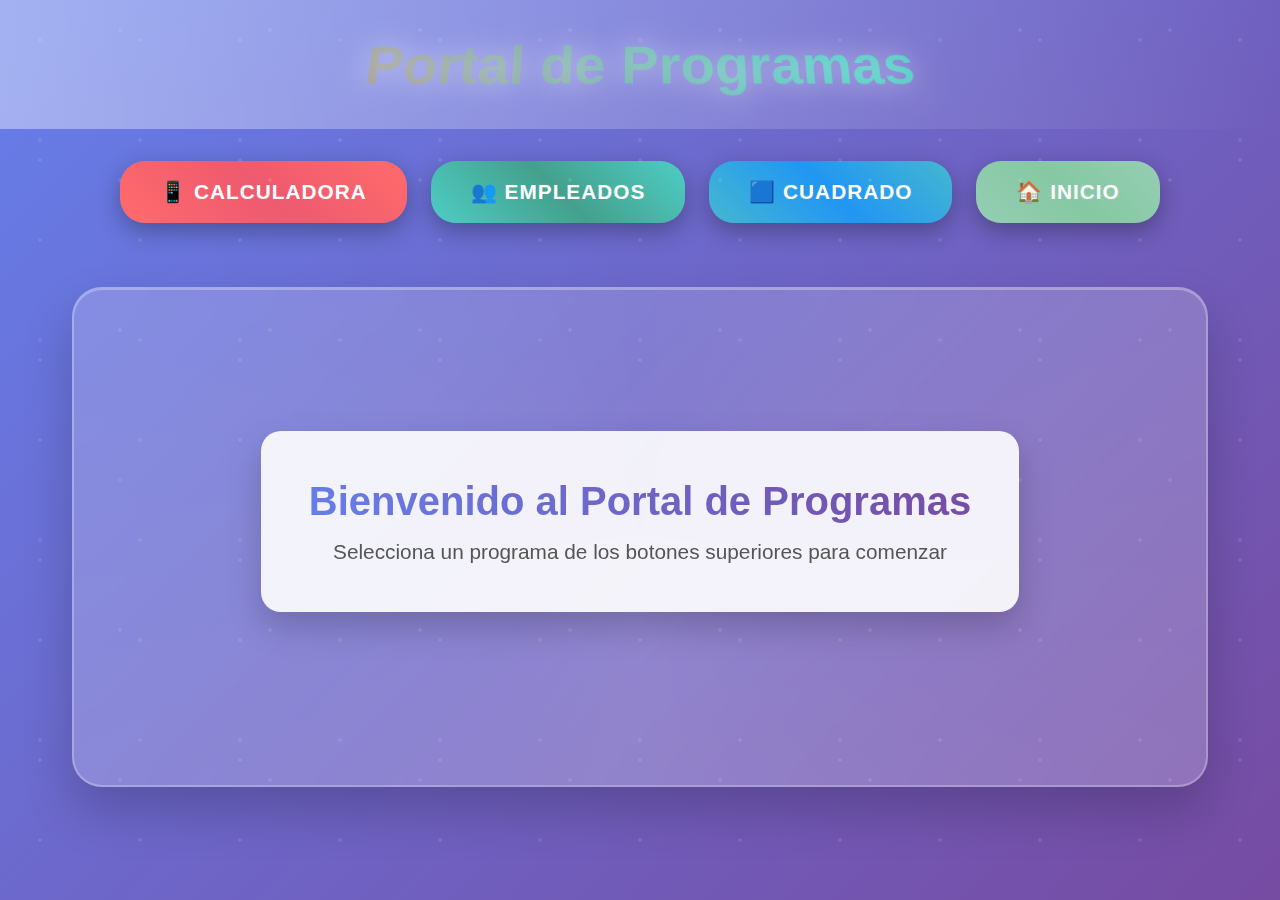
<file: index.html>
<!DOCTYPE html>
<html lang="es">
<head>
    <meta charset="UTF-8">
    <meta name="viewport" content="width=device-width, initial-scale=1.0">
    <title>Portal de Programas</title>
    <link rel="stylesheet" href="style/index.css">
    <link rel="icon" type="image/x-icon" href="style/index.css">
</head>
<body>
    <header>
        <h1>Portal de Programas</h1>
    </header>

    <nav>
        <button onclick="cargarPrograma('calculadora.html')">📱 Calculadora</button>
        <button onclick="cargarPrograma('empleados.html')">👥 Empleados</button>
        <button onclick="cargarPrograma('cuadrado.html')">🟦 Cuadrado</button>
        <button onclick="limpiarVisor()">🏠 Inicio</button>
    </nav>

    <main>
        <div id="contenedor-visor">
            <div class="mensaje-inicial" id="mensaje-inicial">
                <div>
                    <h3>Bienvenido al Portal de Programas</h3>
                    <p>Selecciona un programa de los botones superiores para comenzar</p>
                </div>
            </div>
            <iframe id="visor" src="" title="Visor de programas" style="display: none;"></iframe>
            <div id="error-mensaje" class="error-mensaje" style="display: none;"></div>
        </div>
    </main>

    <script src="js/index.js"></script>
</body>
</html>
</file>
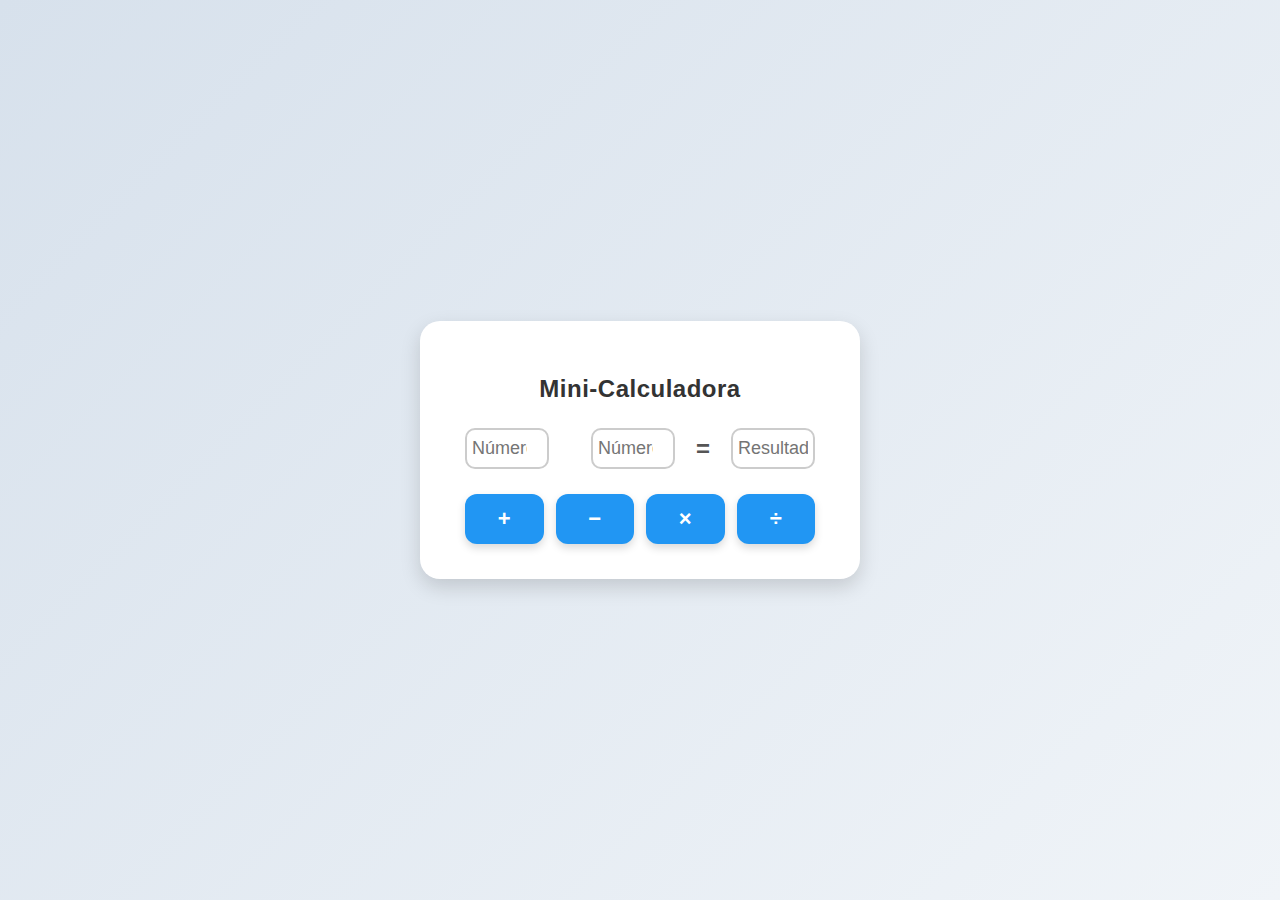
<file: calculadora.html>
<!DOCTYPE html>
<html lang="es">
<head>
<meta charset="UTF-8">
<meta name="viewport" content="width=device-width, initial-scale=1.0">
<title>Mini Calculadora</title>
<link rel="stylesheet" href="style/calculadora.css">
</head>
<body>

<div class="contenedor">
    <h2>Mini-Calculadora</h2>

    <div class="fila">
        <input type="number" id="num1" placeholder="Número 1">
        <span id="operador" class="oculto"></span>
        <input type="number" id="num2" placeholder="Número 2">
        <span>=</span>
        <input type="text" id="resultado" readonly placeholder="Resultado">
    </div>

    <div class="botones">
        <button onclick="calcular('+')">+</button>
        <button onclick="calcular('-')">−</button>
        <button onclick="calcular('*')">×</button>
        <button onclick="calcular('/')">÷</button>
    </div>
</div>

<script src="js/calculadora.js"></script>
</body>
</html>
</file>
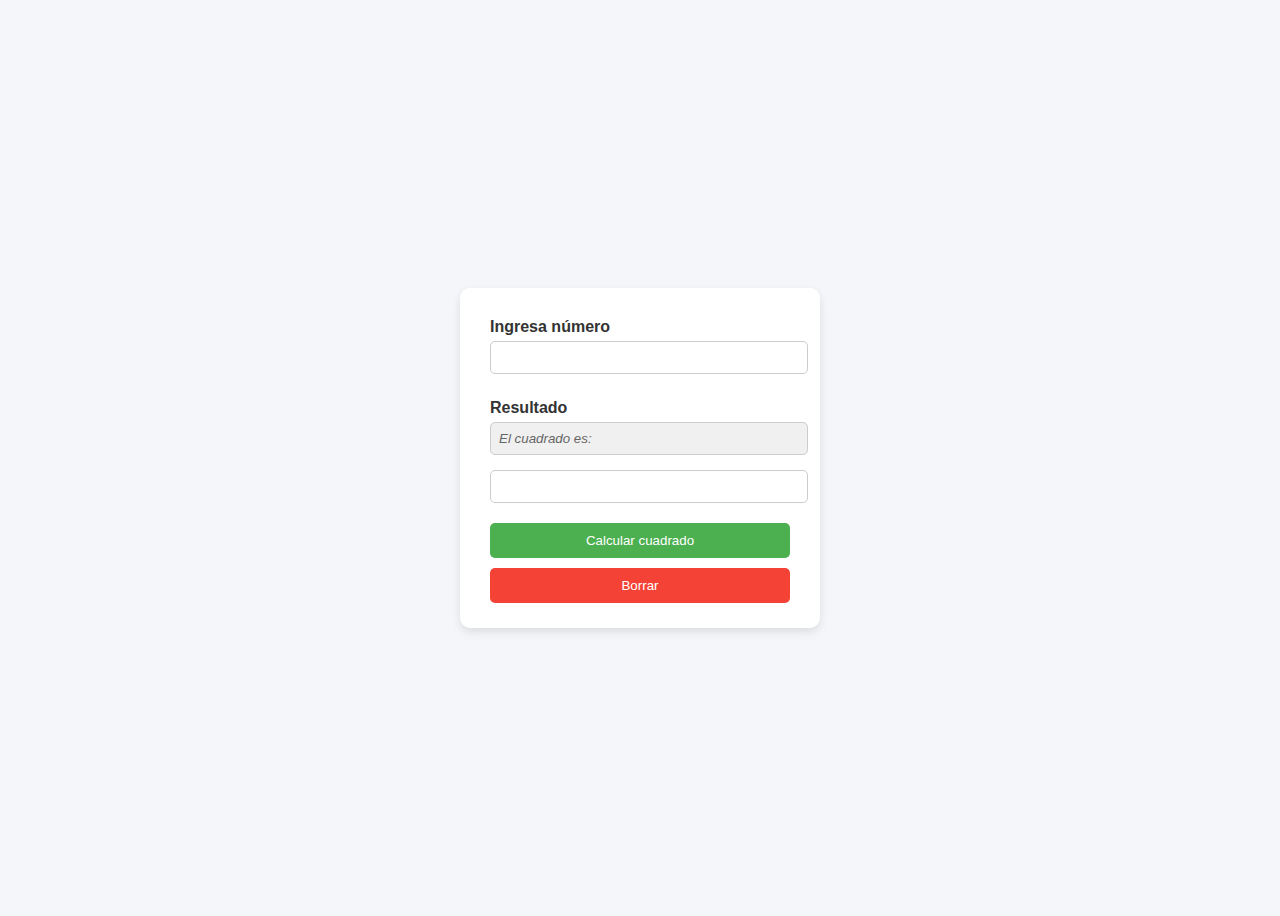
<file: cuadrado.html>
<!DOCTYPE html>
<html lang="en">
<head>
  <meta charset="UTF-8">
  <meta name="viewport" content="width=device-width, initial-scale=1.0">
  <title>js</title>
  <link rel="stylesheet" href="style/style.css">
</head>
<body>
  <form name="form1" action="">
    <label for="num1">Ingresa número</label>
    <input type="number" name="num1" id="num1">

    <label for="resultado">Resultado</label>
    <input type="text" disabled value="El cuadrado es:">
    <input type="number" name="resultado" id="resultado">

    <input type="button" onclick="cuadrado()" value="Calcular cuadrado">
    <input type="button" onclick="borrar()" value="Borrar">
    
  </form>
</body>
</html>
<script src="js/script.js"></script>
</file>
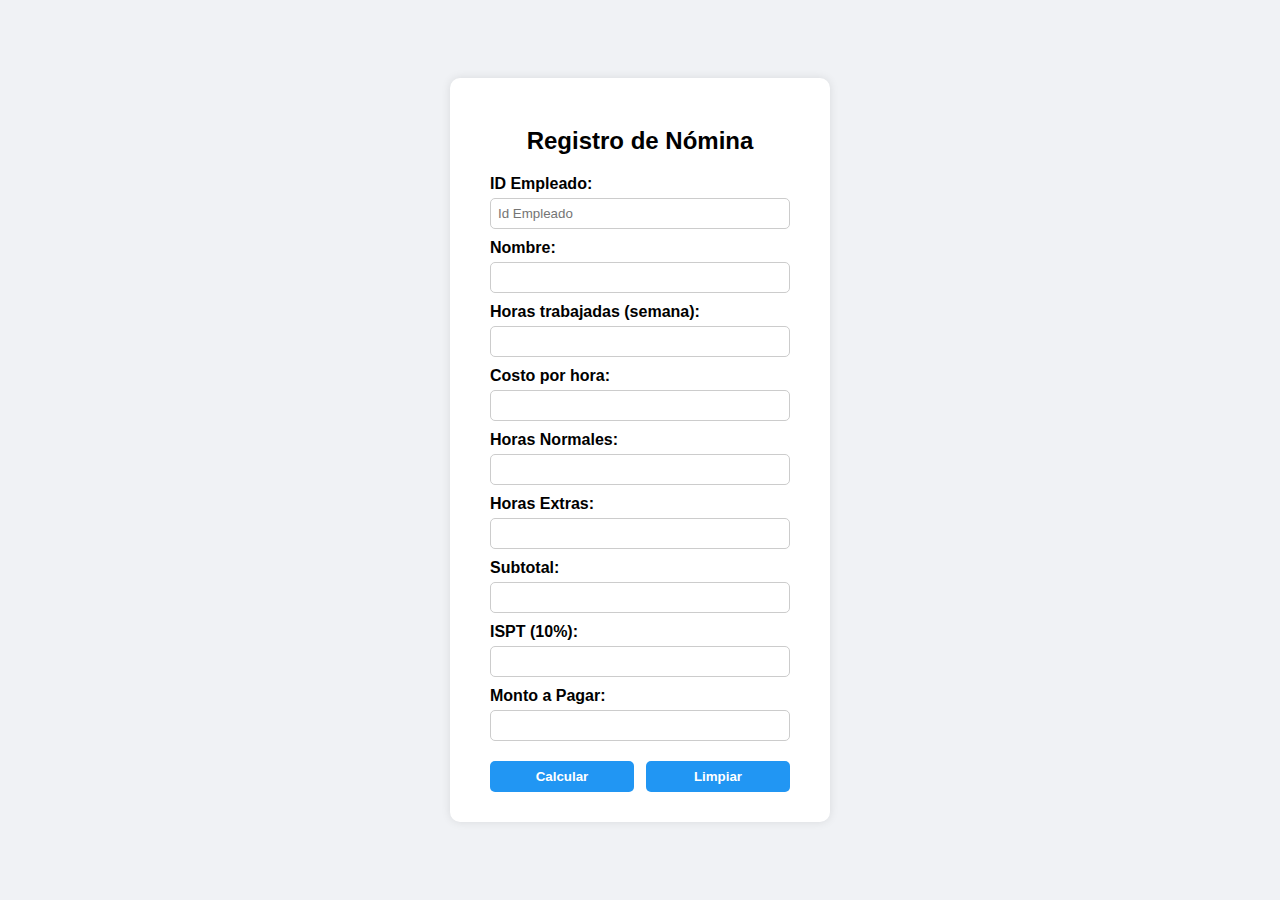
<file: empleados.html>
<!DOCTYPE html>
<html lang="es">
<head>
    <meta charset="UTF-8">
    <meta name="viewport" content="width=device-width, initial-scale=1.0">
    <title>Registro de Nómina</title>
    <link rel="stylesheet" href="style/empleados.css">
</head>
<body>

    <div class="contenedor">
        <h2>Registro de Nómina</h2>

        <label>ID Empleado:</label>
        <input placeholder="Id empleado" type="text" id="idEmpleado" onblur="primeraLetraMayuscula(this)">

        <label>Nombre:</label>
        <input type="text" id="nombre" onblur="primeraLetraMayuscula(this)">

        <label>Horas trabajadas (semana):</label>
        <input type="number" id="horas">

        <label>Costo por hora:</label>
        <input type="number" id="costo">

        <label>Horas Normales:</label>
        <input type="text" id="horasNormales" readonly>

        <label>Horas Extras:</label>
        <input type="text" id="horasExtras" readonly>

        <label>Subtotal:</label>
        <input type="text" id="subtotal" readonly>

        <label>ISPT (10%):</label>
        <input type="text" id="ispt" readonly>

        <label>Monto a Pagar:</label>
        <input type="text" id="monto" readonly>

        <div class="botones">
            <button onclick="calcularNomina()">Calcular</button>
            <button onclick="limpiarFormulario()">Limpiar</button>
        </div>
    </div>

    <script src="js/empleados.js"></script>
</body>
</html>
</file>
<file: style/index.css>
* {
    margin: 0;
    padding: 0;
    box-sizing: border-box;
}

body {
    font-family: 'Arial', sans-serif;
    background: linear-gradient(135deg, #667eea 0%, #764ba2 25%, #f093fb 50%, #f5576c 75%, #4facfe 100%);
    background-size: 400% 400%;
    animation: gradientShift 8s ease infinite;
    min-height: 100vh;
    overflow-x: hidden;
}

@keyframes gradientShift {
    0% { background-position: 0% 50%; }
    50% { background-position: 100% 50%; }
    100% { background-position: 0% 50%; }
}

header {
    text-align: center;
    padding: 2rem 0;
    position: relative;
    overflow: hidden;
}

header::before {
    content: '';
    position: absolute;
    top: 0;
    left: -100%;
    width: 200%;
    height: 100%;
    background: linear-gradient(90deg, transparent, rgba(255,255,255,0.4), transparent);
    animation: shine 3s infinite;
}

@keyframes shine {
    0% { left: -100%; }
    100% { left: 100%; }
}

header h1 {
    font-size: 3.5rem;
    font-weight: 900;
    background: linear-gradient(45deg, #ff6b6b, #4ecdc4, #45b7d1, #96ceb4, #feca57);
    background-size: 300% 300%;
    -webkit-background-clip: text;
    -webkit-text-fill-color: transparent;
    background-clip: text;
    animation: rainbowText 4s ease-in-out infinite;
    text-shadow: 0 0 30px rgba(255,255,255,0.5);
    transform: perspective(500px) rotateX(15deg);
}

@keyframes rainbowText {
    0%, 100% { background-position: 0% 50%; }
    50% { background-position: 100% 50%; }
}

nav {
    display: flex;
    justify-content: center;
    gap: 1.5rem;
    padding: 2rem;
    flex-wrap: wrap;
}

nav button {
    position: relative;
    padding: 1.2rem 2.5rem;
    font-size: 1.3rem;
    font-weight: 700;
    border: none;
    border-radius: 25px;
    background: linear-gradient(45deg, #ff9a9e, #fecfef, #fecfef, #ff9a9e);
    background-size: 300% 300%;
    color: #fff;
    cursor: pointer;
    transition: all 0.4s cubic-bezier(0.175, 0.885, 0.32, 1.275);
    box-shadow: 0 8px 25px rgba(0,0,0,0.3);
    text-transform: uppercase;
    letter-spacing: 1px;
    overflow: hidden;
}

nav button::before {
    content: '';
    position: absolute;
    top: 0;
    left: -100%;
    width: 100%;
    height: 100%;
    background: linear-gradient(90deg, transparent, rgba(255,255,255,0.6), transparent);
    transition: left 0.5s;
}

nav button:hover::before {
    left: 100%;
}

nav button:hover {
    transform: translateY(-10px) scale(1.1);
    box-shadow: 0 15px 35px rgba(0,0,0,0.4);
    background-position: 100% 0;
}

nav button:active {
    transform: translateY(-5px) scale(1.05);
}

nav button:nth-child(1) {
    background: linear-gradient(45deg, #ff6b6b, #ee5a6f, #ff6b6b);
    animation: pulse 2s infinite;
}

nav button:nth-child(2) {
    background: linear-gradient(45deg, #4ecdc4, #44a08d, #4ecdc4);
    animation: pulse 2s infinite 0.5s;
}

nav button:nth-child(3) {
    background: linear-gradient(45deg, #45b7d1, #2196f3, #45b7d1);
    animation: pulse 2s infinite 1s;
}

nav button:nth-child(4) {
    background: linear-gradient(45deg, #96ceb4, #85c8a3, #96ceb4);
    animation: pulse 2s infinite 1.5s;
}

@keyframes pulse {
    0%, 100% { box-shadow: 0 8px 25px rgba(0,0,0,0.3); }
    50% { box-shadow: 0 12px 40px rgba(0,0,0,0.5); }
}

main {
    padding: 2rem;
    max-width: 1200px;
    margin: 0 auto;
}

#contenedor-visor {
    background: rgba(255, 255, 255, 0.15);
    backdrop-filter: blur(20px);
    border: 2px solid rgba(255, 255, 255, 0.3);
    border-radius: 30px;
    padding: 2rem;
    box-shadow: 
        0 25px 50px rgba(0,0,0,0.2),
        inset 0 1px 0 rgba(255,255,255,0.3);
    position: relative;
    overflow: hidden;
    min-height: 500px;
}

#contenedor-visor::before {
    content: '';
    position: absolute;
    top: -50%;
    left: -50%;
    width: 200%;
    height: 200%;
    background: conic-gradient(from 0deg, transparent, rgba(255,255,255,0.1), transparent);
    animation: rotate 10s linear infinite;
    pointer-events: none;
}

@keyframes rotate {
    100% { transform: rotate(360deg); }
}

.mensaje-inicial {
    display: flex;
    align-items: center;
    justify-content: center;
    min-height: 400px;
    text-align: center;
    position: relative;
    z-index: 2;
}

.mensaje-inicial div {
    background: rgba(255, 255, 255, 0.9);
    padding: 3rem;
    border-radius: 20px;
    box-shadow: 0 15px 35px rgba(0,0,0,0.2);
    animation: float 3s ease-in-out infinite;
}

@keyframes float {
    0%, 100% { transform: translateY(0px); }
    50% { transform: translateY(-20px); }
}

.mensaje-inicial h3 {
    font-size: 2.5rem;
    margin-bottom: 1rem;
    background: linear-gradient(45deg, #667eea, #764ba2);
    -webkit-background-clip: text;
    -webkit-text-fill-color: transparent;
    background-clip: text;
    font-weight: 800;
}

.mensaje-inicial p {
    font-size: 1.3rem;
    color: #555;
    font-weight: 500;
}

#visor {
    width: 100%;
    height: 600px;
    border: none;
    border-radius: 20px;
    box-shadow: 0 10px 25px rgba(0,0,0,0.3);
    position: relative;
    z-index: 2;
}

.error-mensaje {
    background: linear-gradient(45deg, #ff6b6b, #ee5a6f);
    color: white;
    padding: 2rem;
    border-radius: 15px;
    text-align: center;
    font-size: 1.2rem;
    font-weight: 600;
    box-shadow: 0 10px 25px rgba(255,107,107,0.4);
    animation: shake 0.5s ease-in-out;
}

@keyframes shake {
    0%, 100% { transform: translateX(0); }
    25% { transform: translateX(-10px); }
    75% { transform: translateX(10px); }
}

/* Efectos de partículas flotantes */
body::after {
    content: '';
    position: fixed;
    top: 0;
    left: 0;
    width: 100%;
    height: 100%;
    pointer-events: none;
    background-image: 
        radial-gradient(circle at 20% 80%, rgba(255,255,255,0.1) 2px, transparent 2px),
        radial-gradient(circle at 80% 20%, rgba(255,255,255,0.1) 2px, transparent 2px),
        radial-gradient(circle at 40% 40%, rgba(255,255,255,0.1) 2px, transparent 2px);
    background-size: 200px 200px, 150px 150px, 100px 100px;
    animation: sparkle 15s linear infinite;
}

@keyframes sparkle {
    0%, 100% { transform: translateY(0); }
    50% { transform: translateY(-20px); }
}

/* Responsivo */
@media (max-width: 768px) {
    header h1 {
        font-size: 2.5rem;
    }
    
    nav {
        flex-direction: column;
        align-items: center;
    }
    
    nav button {
        width: 80%;
        max-width: 300px;
    }
    
    .mensaje-inicial h3 {
        font-size: 2rem;
    }
    
    .mensaje-inicial p {
        font-size: 1.1rem;
    }
}
</file>
<file: style/calculadora.css>
/* ----- Fondo general ----- */
body {
    font-family: "Segoe UI", Tahoma, sans-serif;
    background: linear-gradient(135deg, #d7e1ec 0%, #f0f4f8 100%);
    display: flex;
    justify-content: center;
    align-items: center;
    min-height: 100vh;
    margin: 0;
}

/* ----- Tarjeta principal ----- */
.contenedor {
    background: #ffffff;
    padding: 35px 45px;
    border-radius: 20px;
    box-shadow: 0 8px 20px rgba(0,0,0,0.15);
    width: 350px;
    text-align: center;
    transition: transform 0.2s ease;
}
.contenedor:hover {
    transform: translateY(-4px);
}

h2 {
    margin-bottom: 25px;
    color: #333;
    font-weight: 600;
    font-size: 24px;
    letter-spacing: 0.5px;
}

/* ----- Fila de cálculo ----- */
.fila {
    display: flex;
    justify-content: space-between;
    align-items: center;
    margin-bottom: 25px;
}

.fila input[type="number"],
.fila input[type="text"] {
    width: 70px;
    padding: 8px 5px;
    border: 2px solid #ccc;
    border-radius: 10px;
    text-align: center;
    font-size: 18px;
    transition: border-color 0.3s;
}
.fila input:focus {
    outline: none;
    border-color: #2196f3;
}

.fila span {
    font-size: 24px;
    font-weight: bold;
    margin: 0 5px;
    color: #555;
}

/* Operador invisible al inicio */
.oculto {
    visibility: hidden;
}

/* ----- Botones de operaciones ----- */
.botones {
    display: grid;
    grid-template-columns: repeat(4, 1fr);
    gap: 12px;
}

button {
    padding: 12px 0;
    background: #2196f3;
    color: #fff;
    border: none;
    border-radius: 12px;
    cursor: pointer;
    font-size: 22px;
    font-weight: bold;
    box-shadow: 0 4px 8px rgba(0,0,0,0.15);
    transition: background 0.2s, transform 0.1s;
}

button:hover {
    background: #1976d2;
}

button:active {
    transform: scale(0.95);
}
</file>
<file: style/style.css>
body {
      font-family: Arial, sans-serif;
      background: #f4f6f9;
      display: flex;
      justify-content: center;
      align-items: center;
      height: 100vh;
    }

    form {
      background: #fff;
      padding: 20px 30px;
      border-radius: 10px;
      box-shadow: 0 4px 10px rgba(0,0,0,0.1);
      width: 300px;
    }

    label {
      display: block;
      margin: 10px 0 5px;
      font-weight: bold;
      color: #333;
    }

    input[type="number"],
    input[type="text"] {
      width: 100%;
      padding: 8px;
      margin-bottom: 15px;
      border: 1px solid #ccc;
      border-radius: 5px;
    }

    input[disabled] {
      background: #f0f0f0;
      font-style: italic;
      color: #666;
    }

    input[type="button"] {
      background: #4CAF50;
      color: white;
      border: none;
      padding: 10px;
      margin: 5px 0;
      border-radius: 5px;
      cursor: pointer;
      width: 100%;
      transition: background 0.3s ease;
    }

    input[type="button"]:hover {
      background: #45a049;
    }

    input[type="button"]:last-of-type {
      background: #f44336;
    }

    input[type="button"]:last-of-type:hover {
      background: #d32f2f;
    }
</file>
<file: style/empleados.css>
body {
    font-family: Arial, sans-serif;
    background: #f0f2f5;
    display: flex;
    justify-content: center;
    align-items: center;
    min-height: 100vh;
    margin: 0;
}

.contenedor {
    background: #ffffff;
    padding: 30px 40px;
    border-radius: 10px;
    box-shadow: 0 0 10px rgba(0,0,0,0.1);
    width: 300px;
}

h2 {
    text-align: center;
    margin-bottom: 20px;
}

label {
    display: block;
    margin-top: 10px;
    font-weight: bold;
}

input[type="text"],
input[type="number"] {
    width: 100%;
    padding: 7px;
    margin-top: 5px;
    border: 1px solid #ccc;
    border-radius: 5px;
    box-sizing: border-box;
    text-transform: capitalize; /* Muestra la primera letra en mayúscula */
}

.botones {
    display: flex;
    justify-content: space-between;
    margin-top: 20px;
}

button {
    width: 48%;
    padding: 8px;
    background-color: #2196f3;
    color: #fff;
    border: none;
    border-radius: 5px;
    cursor: pointer;
    font-weight: bold;
}

button:hover {
    background-color: #1976d2;
}
</file>
